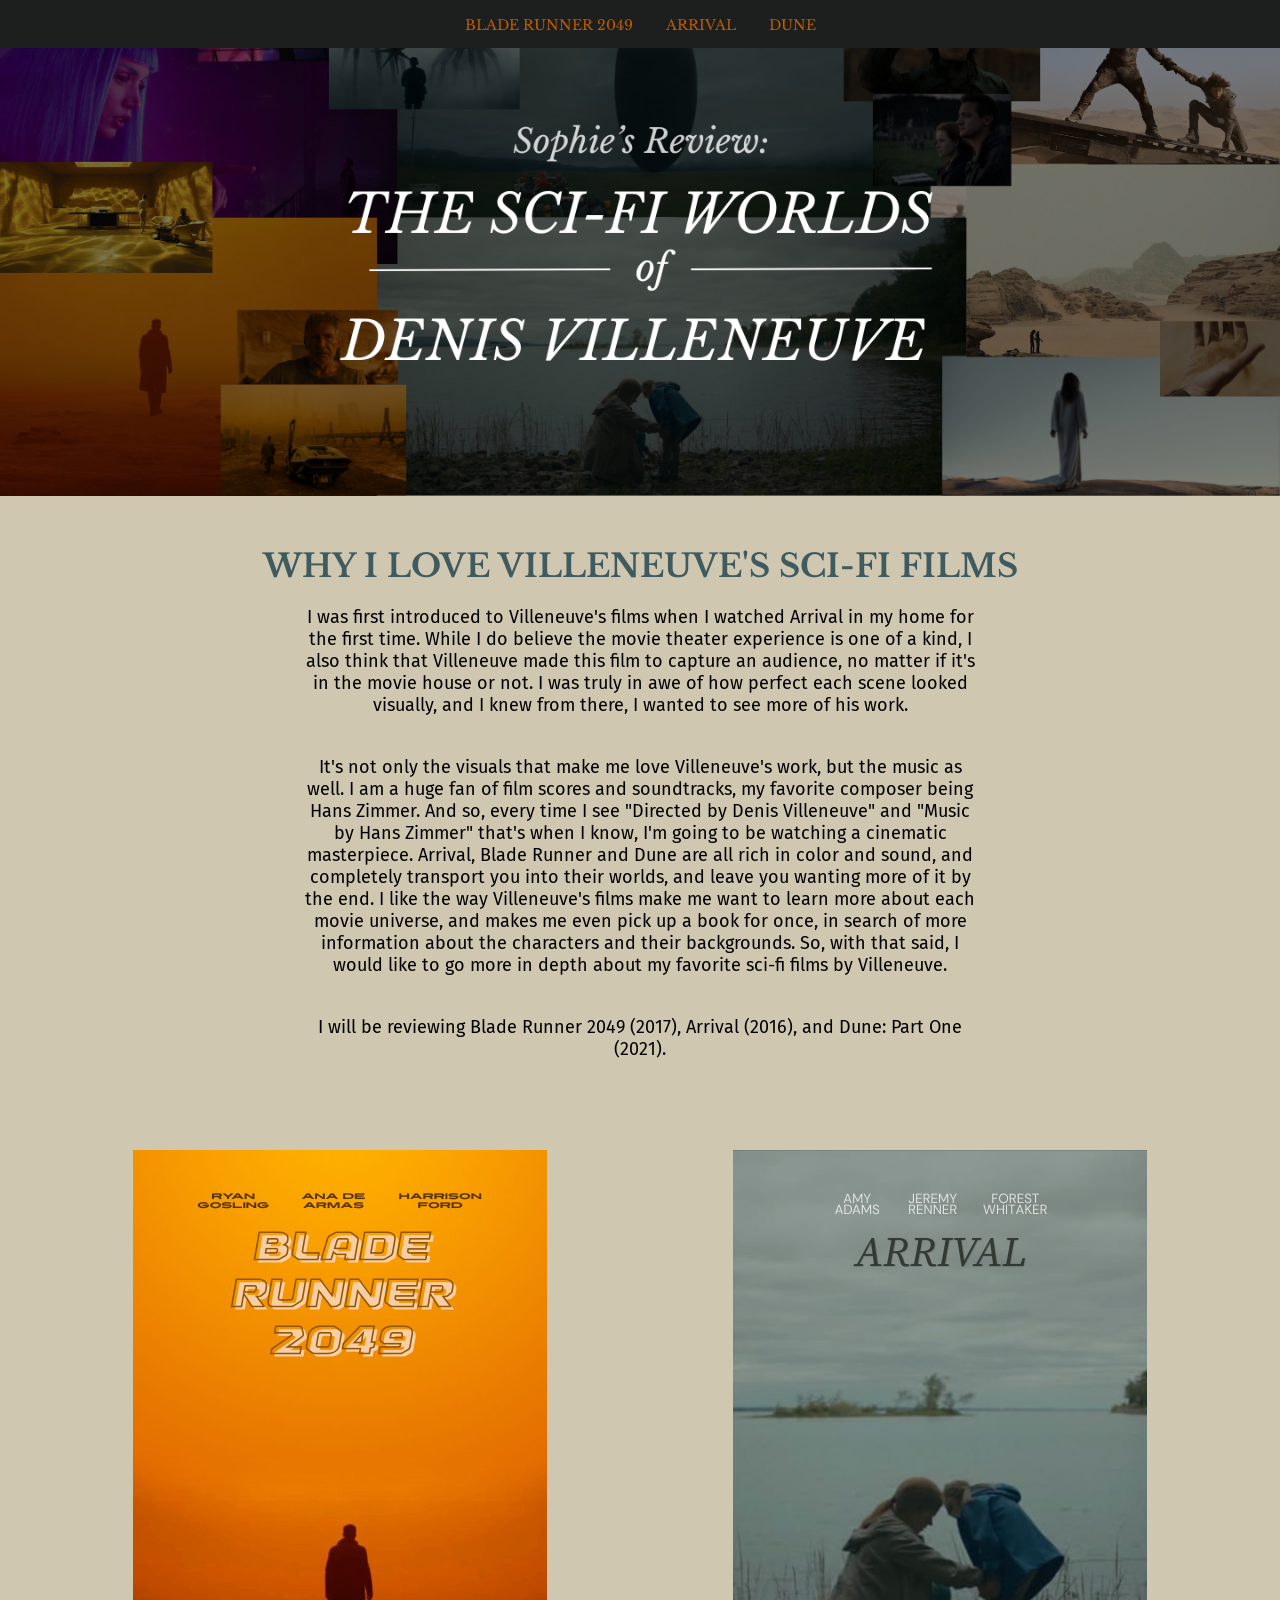
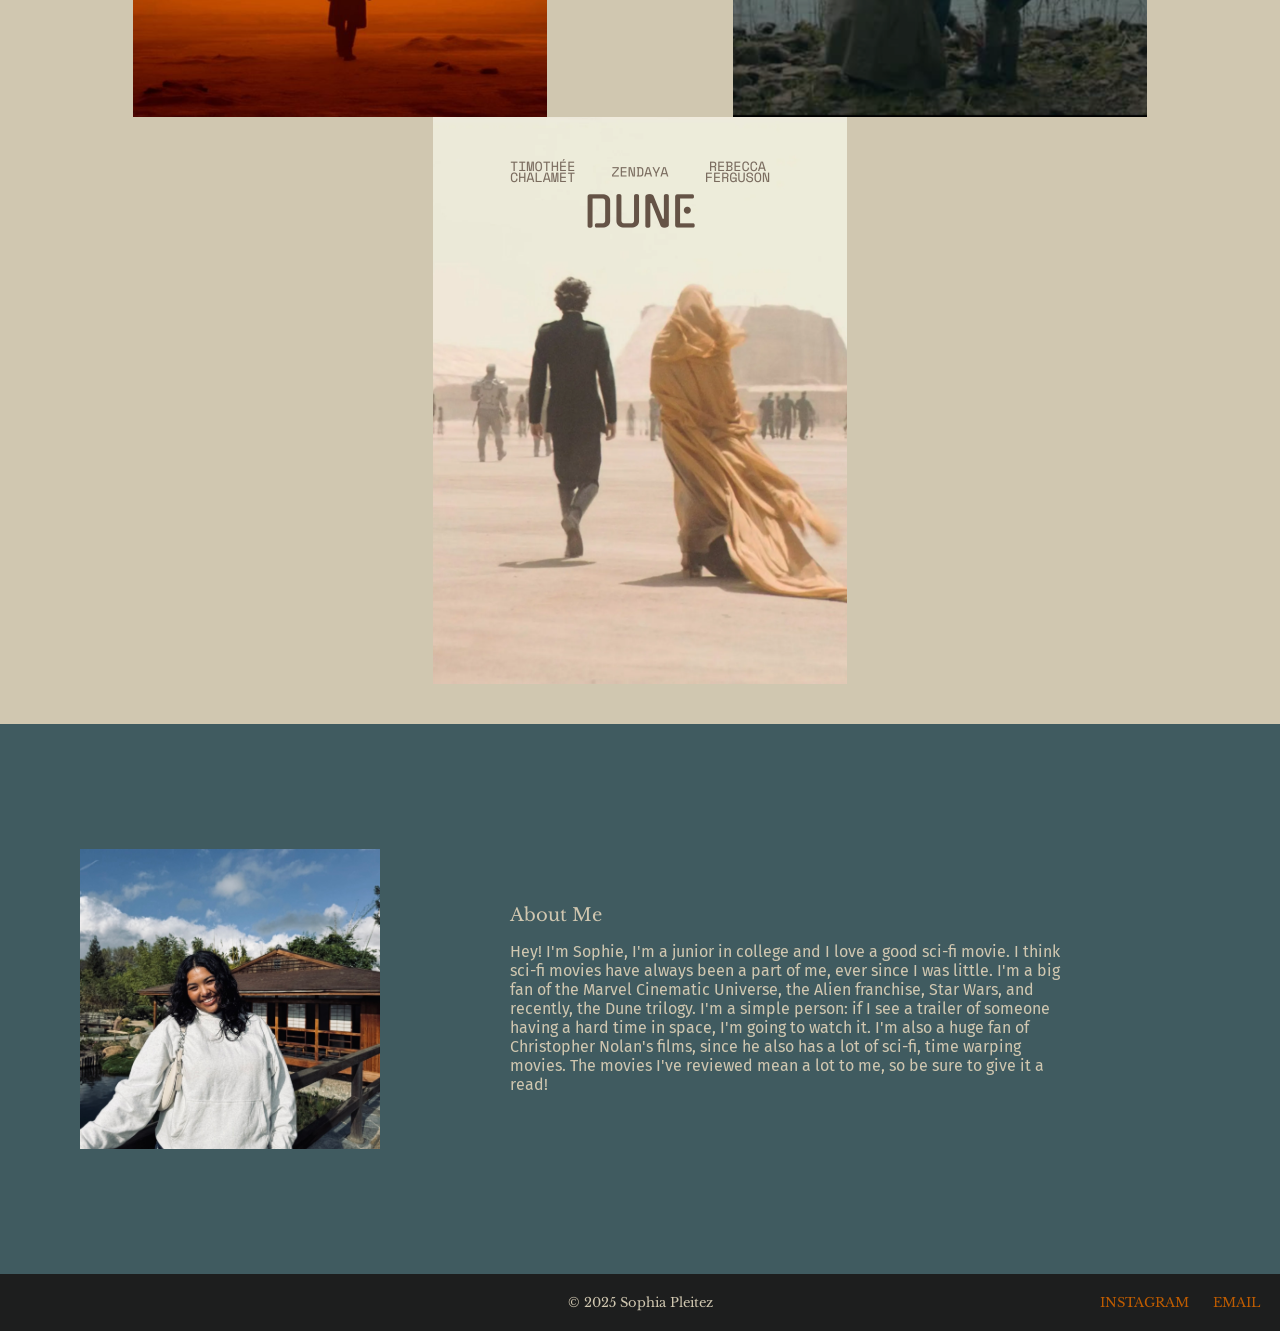
<file: index.html>
<!doctype html>

<html lang="en">

<head>
    
    <meta charset="UTF-8">
    
    <title>Sophie's Reviews</title>

<!--LINK STYLE SHEET-->

    <link rel="stylesheet" href="css/index.css">


    <link rel="preconnect" href="https://fonts.googleapis.com">
    <link rel="preconnect" href="https://fonts.gstatic.com" crossorigin>
    <link href="https://fonts.googleapis.com/css2?family=Libre+Baskerville:ital,wght@0,400..700;1,400..700&display=swap" rel="stylesheet" href="css/index.css">

    <link rel="preconnect" href="https://fonts.googleapis.com">
    <link rel="preconnect" href="https://fonts.gstatic.com" crossorigin>
    <link href="https://fonts.googleapis.com/css2?family=Fira+Sans:ital,wght@0,100;0,200;0,300;0,400;0,500;0,600;0,700;0,800;0,900;1,100;1,200;1,300;1,400;1,500;1,600;1,700;1,800;1,900&family=Libre+Baskerville:ital,wght@0,400..700;1,400..700&display=swap" rel="stylesheet">

</head>

<body>

    <nav>
        <a href="bladerunner/bladerunner.html">BLADE RUNNER 2049</a> 
        <a href="arrival/arrival.html">ARRIVAL</a> 
        <a href="dune/dune.html">DUNE</a>  
    </nav>

<section id="headerimg">
    <img src="img/blog_banners (1).png" alt="image header title">
</section>

    <h1>WHY I LOVE VILLENEUVE'S SCI-FI FILMS</h1>
    <p>I was first introduced to Villeneuve's films when I watched Arrival in my home for the first time. While I do believe the movie theater experience is one of a kind, I also think that Villeneuve made this film to capture an audience, no matter if it's in the movie house or not. I was truly in awe of how perfect each scene looked visually, and I knew from there, I wanted to see more of his work.</p> 
<br>
<br>
        <p>It's not only the visuals that make me love Villeneuve's work, but the music as well. I am a huge fan of film scores and soundtracks, my favorite composer being Hans Zimmer. And so, every time I see "Directed by Denis Villeneuve" and "Music by Hans Zimmer" that's when I know, I'm going to be watching a cinematic masterpiece. Arrival, Blade Runner and Dune are all rich in color and sound, and completely transport you into their worlds, and leave you wanting more of it by the end. I like the way Villeneuve's films make me want to learn more about each movie universe, and makes me even pick up a book for once, in search of more information about the characters and their backgrounds. So, with that said, I would like to go more in depth about my favorite sci-fi films by Villeneuve.</p>
<br>
<br>
        <p>I will be reviewing Blade Runner 2049 (2017), Arrival (2016), and Dune: Part One (2021).</p>

<section id="movieposters">
    <a href="bladerunner/bladerunner.html">
        <img src="img/1.png" alt="poster image of a man wearing a long black coat standing looking away into an orange background">
        <div class="overlay">Go to Review</div>
    </a>
    <a href="arrival/arrival.html">
        <img src="img/2.png" alt="poster image of a woman and a little girl squatting by the shore of a lake facing each other">
        <div class="overlay">Go to Review</div>
    </a>
    <a href="dune/dune.html">
        <img src="img/3.png" alt="poster image of a man and a woman walking away into a dessert landscape.">
        <div class="overlay">Go to Review</div>
    </a>
</section>

<section id="aboutme">
    <div id="myphoto">
        <img src="img/my_photo.jpg" alt="photo of me">
    </div>

    <div id="abouttext">
        <h2>About Me</h2>
        <p> Hey! I'm Sophie, I'm a junior in college and I love a good sci-fi movie. I think sci-fi movies have always been a part of me, ever since I was little. I'm a big fan of the Marvel Cinematic Universe, the Alien franchise, Star Wars, and recently, the Dune trilogy. I'm a simple person: if I see a trailer of someone having a hard time in space, I'm going to watch it. I'm also a huge fan of Christopher Nolan's films, since he also has a lot of sci-fi, time warping movies. The movies I've reviewed mean a lot to me, so be sure to give it a read!</p>
    </div>

</section>

<footer>
    <p>© 2025 Sophia Pleitez</p>
    <a href="https://www.instagram.com/sophiepleitez/" target="_blank">INSTAGRAM</a>
    <a href="mailto:pleitezsophia@gmail.com">EMAIL</a>
</footer>

</body>
                   
</html>
</file>
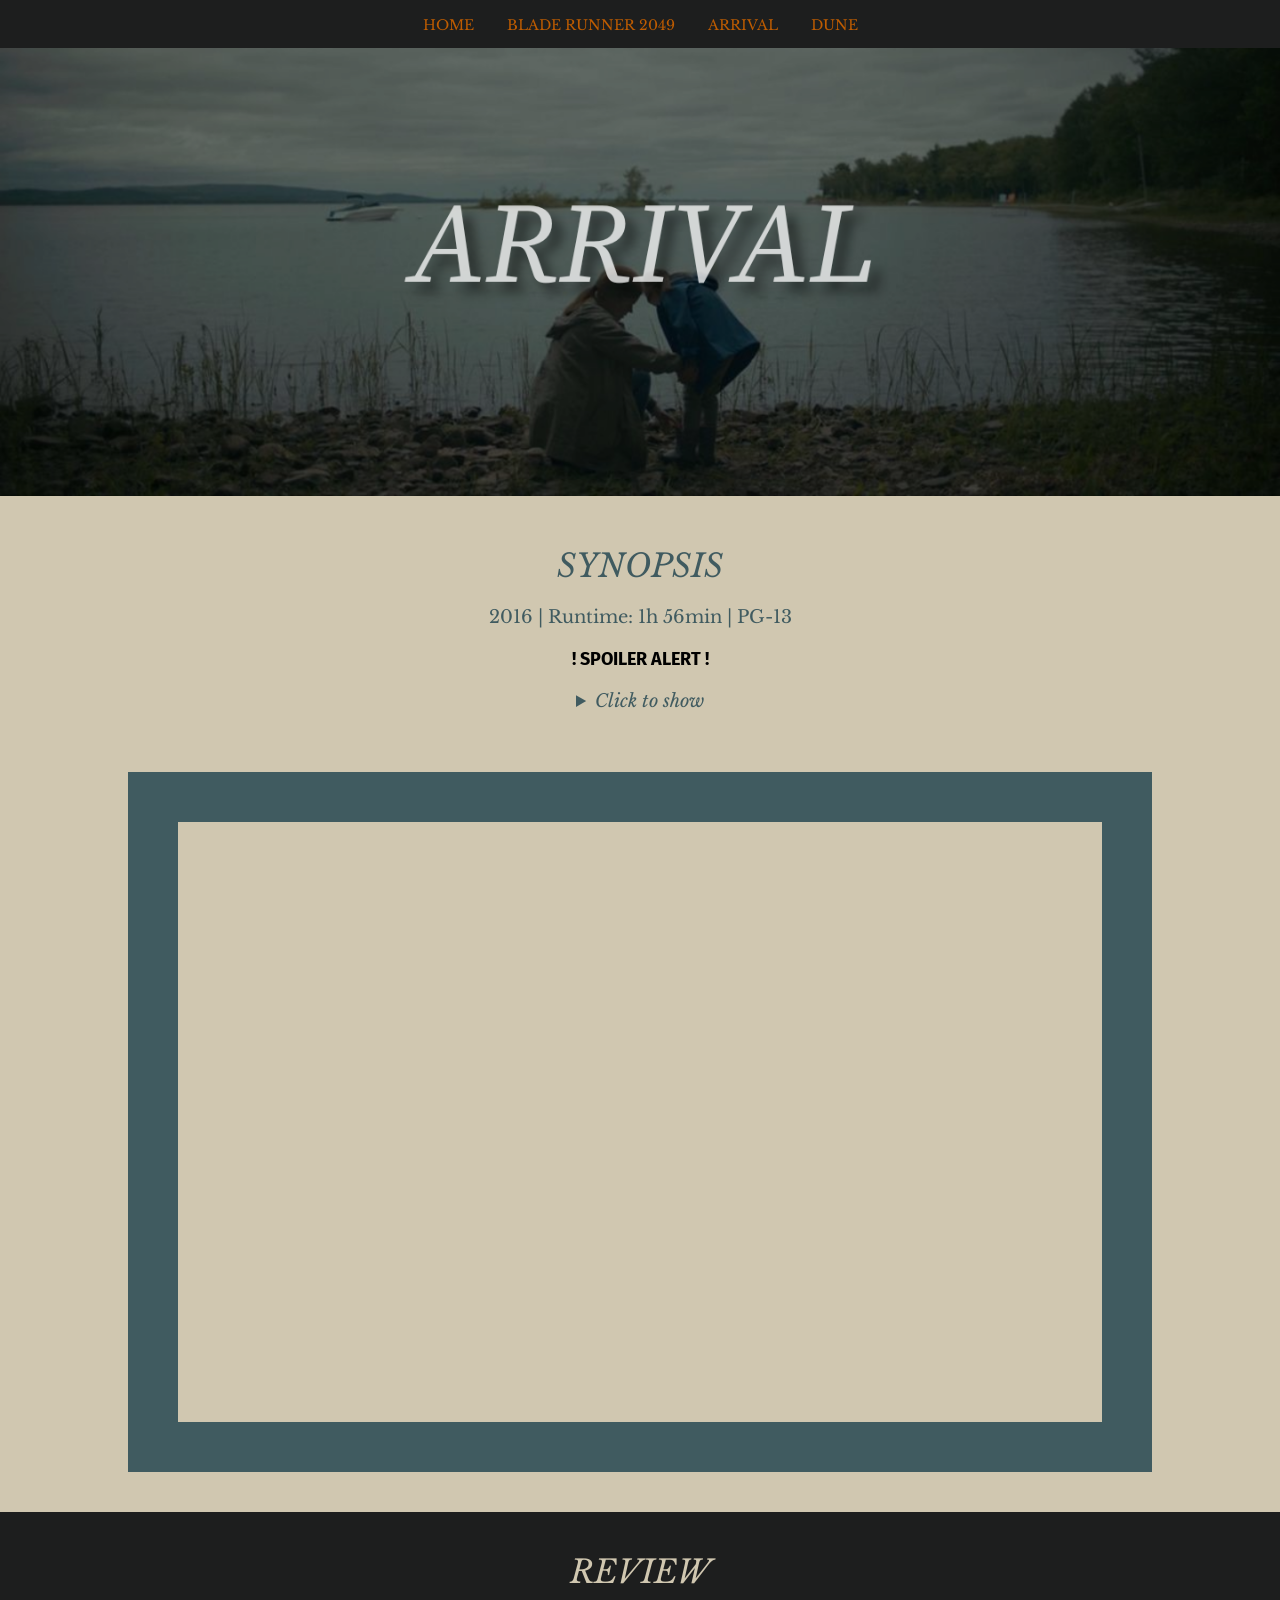
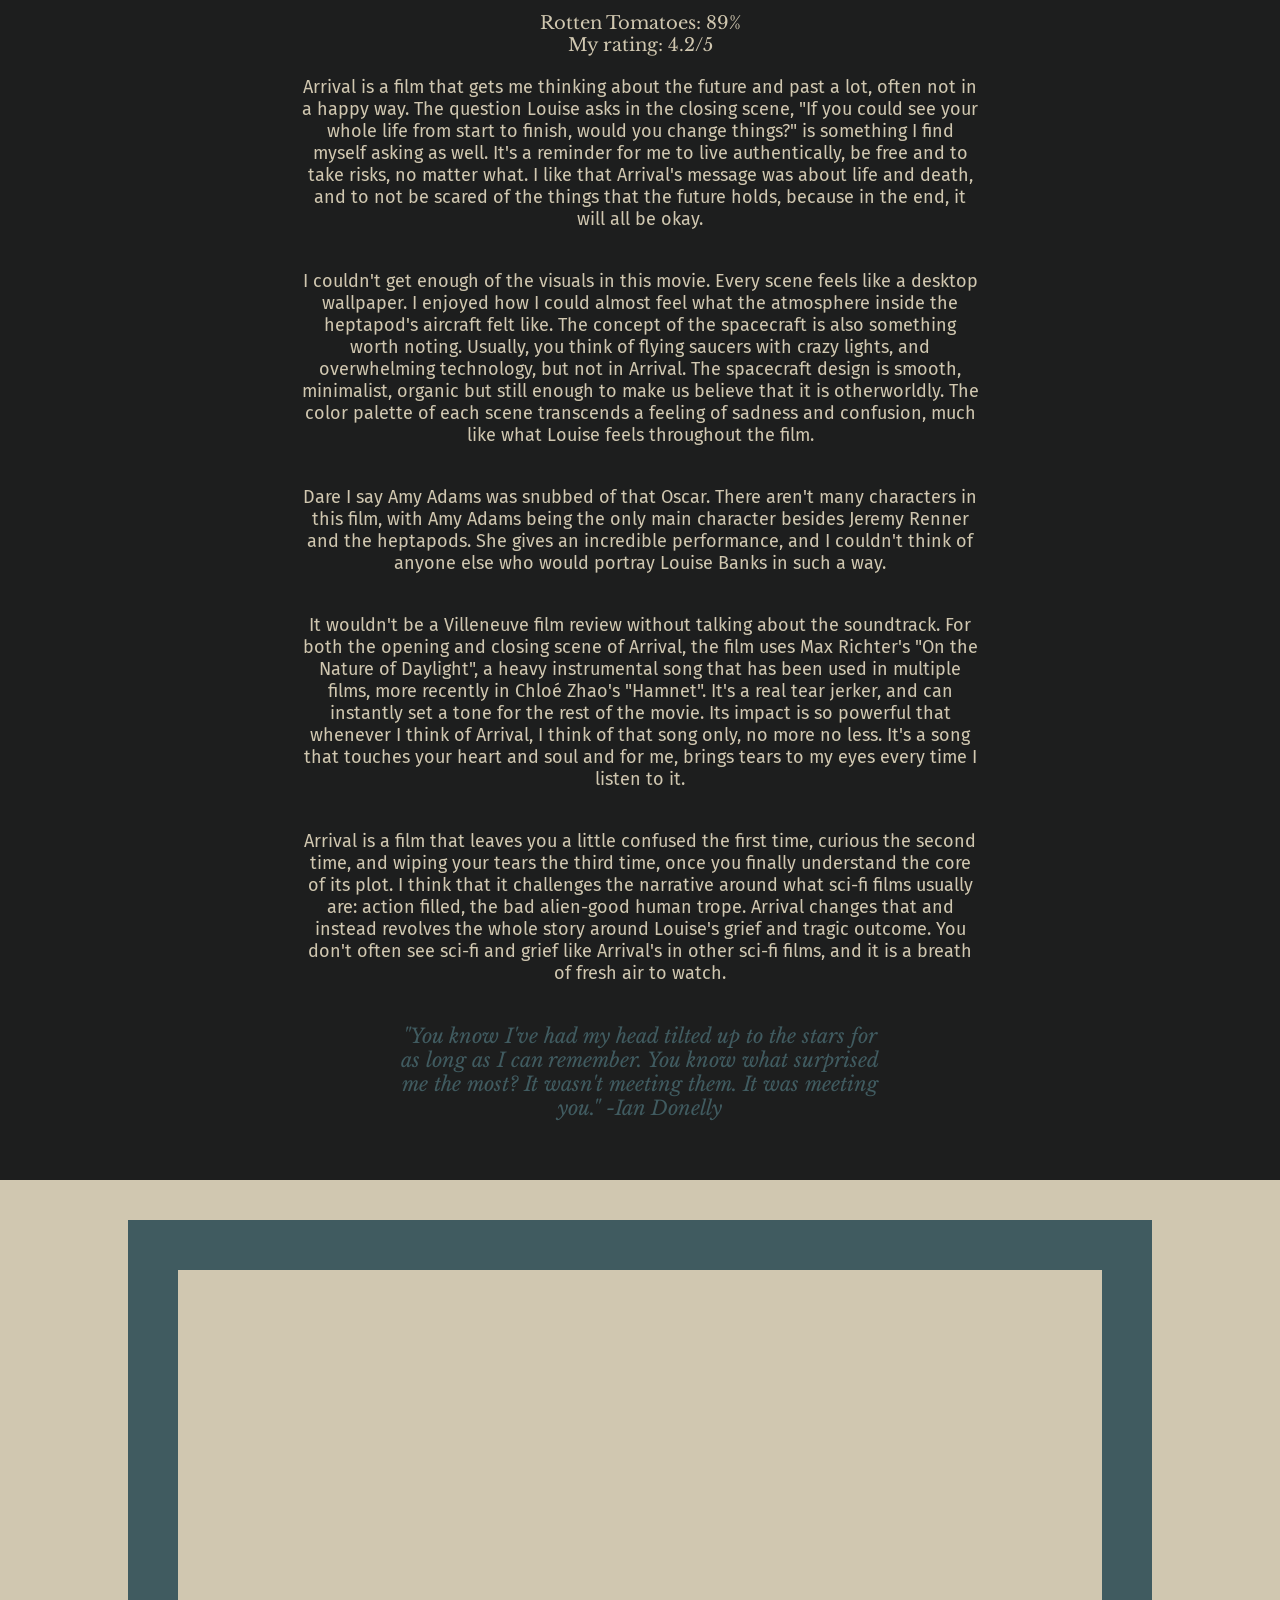
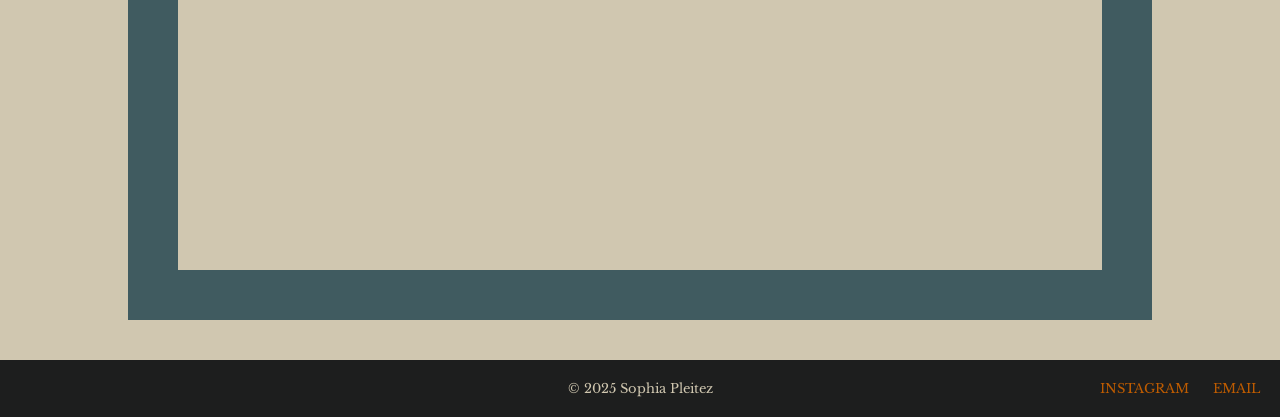
<file: arrival/arrival.html>
<!doctype html>

<html lang="en">

<head>
    
    <meta charset="UTF-8">
    
    <title>Arrival Review</title>

<!--LINK STYLE SHEET-->
     <link rel="stylesheet" href="arrival.css">

    <link rel="preconnect" href="https://fonts.googleapis.com"> 
    <link rel="preconnect" href="https://fonts.gstatic.com" crossorigin>
    <link href="https://fonts.googleapis.com/css2?family=Libre+Baskerville:ital,wght@0,400..700;1,400..700&display=swap" rel="stylesheet" href="css/index.css">

    <link rel="preconnect" href="https://fonts.googleapis.com">
    <link rel="preconnect" href="https://fonts.gstatic.com" crossorigin>
    <link href="https://fonts.googleapis.com/css2?family=Fira+Sans:ital,wght@0,100;0,200;0,300;0,400;0,500;0,600;0,700;0,800;0,900;1,100;1,200;1,300;1,400;1,500;1,600;1,700;1,800;1,900&family=Libre+Baskerville:ital,wght@0,400..700;1,400..700&display=swap" rel="stylesheet">
</head>

<body>

    <nav>
        <a href="../index.html">HOME</a> 
        <a href="../bladerunner/bladerunner.html">BLADE RUNNER 2049</a> 
        <a href="../arrival/arrival.html">ARRIVAL</a> 
        <a href="../dune/dune.html">DUNE</a>  
    </nav>

    <section id="headerimg">
    <img src="img/arrival_banner.png" alt="arrival banner">
    </section>
    
<h1>SYNOPSIS</h1>
<div id="stats">
        <p>2016 | Runtime: 1h 56min | PG-13 </p>
</div>
<br>
<p> <strong>! SPOILER ALERT !</strong></p>
<br>
<details>
        <summary>Click to show</summary>
<br>
        <p> Arrival's opening scene begins with a melancholy montage of linguist Louise Banks and her newborn daughter, Hannah. The first two minutes in this opening scene shows Hannah growing up, from when she was a cheerful little girl, to when she was a bratty teen, and dreadfully, to when she falls ill and tragically passes away, leaving Banks in grief.
<br>
<br>
        Going back to the present, Louise teaches at a university when class suddenly gets cancelled due to twelve mysterious alien spacecrafts landing on Earth around the world. Affected nations send military and scientists to monitor and study the aircrafts. In the United States, Colonel Weber recruits Louise and physicist Ian Donnelly to study the craft in Montana. On board, Louise and Ian make contact with two seven-limbed aliens, whom they call "heptapods” who write in complex, circular ink symbols and share the results with other nations. 
<br>
<br>

<p>However, as Louise studies the language, she starts to have strange flashback-like visions of her daughter, who does not exist yet. When Louise is able to establish sufficient shared vocabulary to ask why the heptapods have come, they answer with a statement translated as "offer weapon”. Other nations’ leaders such as Chinese General Shang, misread the alien phrase as a threat and attacks the ship in China. In a desperate race against time, Louise realizes the heptapod language has no concept of past or future, but is entirely non-linear. The more she learns the language, the more her mind has been rewired to perceive time the same way, meaning her "memories" of her daughter are actually visions of the future existing in the present all at once. 
</p>

<br>
<br>

<p>While tensions rise worldwide, Ian discovers that the heptapod’s symbol for time is present throughout the message and that the writing occupies exactly one-twelfth of the 3D space into which it is projected. Louise suggests that the full message is split between the twelve crafts and that the heptapods want all the nations to collaborate in order to decipher it.</p>
<br>
<br>
<p>Louise does not believe the aliens are here to harm humans, and goes back to the aircraft to find real answers. One of the heptapods explains that they have come to help humanity, because in 3,000 years' time, they will need humanity's help in return. Banks realizes the "weapon" is their language. Learning the language alters humans' linear perception of time, allowing them to experience memories of future events, which explains Louise's visions of her daughter, which are revealed to be premonitions. Using this ability, she sees a future moment where she speaks to General Shang at a gala, learning his private number and the exact last words of his dying wife that will change his mind. She uses that future knowledge in the present to call him and stop the attack. The Chinese announce that they are standing down and releasing their twelfth of the message. The other countries follow suit, and the twelve spacecraft depart.</p>
<br>
<br>
<p>In the aftermath, Ian tells Louise he loves her and asks if she wants to have a child together. She says yes, fully aware that their daughter will die young, that Ian will leave her when he discovers she knew, and that she will face it all alone. The closing scene is a full circle moment of the film’s opening scene. It reveals how Louise’s daughter, Hannah, came to be, and how Ian fits into the picture. Louise narrates saying that despite the journey and where it may lead, she embraces it and welcomes every moment of it, making the film's sad but somehow optimistic argument: that a life fully lived, even one saturated with loss, is still worth choosing.</p>
<br>
</details>


<div id="trailer">
    <iframe width="560" height="315" src="https://www.youtube.com/embed/7W1m5ER3I1Y?si=9YHSuEEFu6c0TSxP" title="YouTube video player" frameborder="0" allow="accelerometer; autoplay; clipboard-write; encrypted-media; gyroscope; picture-in-picture; web-share" referrerpolicy="strict-origin-when-cross-origin" allowfullscreen></iframe>
</div>


<div id="review-section">
        <h1>REVIEW</h1>
        <div id="stats">
        <p>Rotten Tomatoes: 89%</p>
        <p>My rating: 4.2/5</p>
        </div>
        <br>
        <p>Arrival is a film that gets me thinking about the future and past a lot, often not in a happy way. The question Louise asks in the closing scene, "If you could see your whole life from start to finish, would you change things?" is something I find myself asking as well. It's a reminder for me to live authentically, be free and to take risks, no matter what. I like that Arrival's message was about life and death, and to not be scared of the things that the future holds, because in the end, it will all be okay. </p>
<br>
<br>
        <p>I couldn't get enough of the visuals in this movie. Every scene feels like a desktop wallpaper. I enjoyed how I could almost feel what the atmosphere inside the heptapod's aircraft felt like. The concept of the spacecraft is also something worth noting. Usually, you think of flying saucers with crazy lights, and overwhelming technology, but not in Arrival. The spacecraft design is smooth, minimalist, organic but still enough to make us believe that it is otherworldly. The color palette of each scene transcends a feeling of sadness and confusion, much like what Louise feels throughout the film.</p>
<br>
<br>
        <p>Dare I say Amy Adams was snubbed of that Oscar. There aren't many characters in this film, with Amy Adams being the only main character besides Jeremy Renner and the heptapods. She gives an incredible performance, and I couldn't think of anyone else who would portray Louise Banks in such a way.</p>
<br>
<br>
        <p>It wouldn't be a Villeneuve film review without talking about the soundtrack. For both the opening and closing scene of Arrival, the film uses Max Richter's "On the Nature of Daylight", a heavy instrumental song that has been used in multiple films, more recently in Chloé Zhao's "Hamnet". It's a real tear jerker, and can instantly set a tone for the rest of the movie. Its impact is so powerful that whenever I think of Arrival, I think of that song only, no more no less. It's a song that touches your heart and soul and for me, brings tears to my eyes every time I listen to it. </p>
<br>
<br>
        <p>Arrival is a film that leaves you a little confused the first time, curious the second time, and wiping your tears the third time, once you finally understand the core of its plot. I think that it challenges the narrative around what sci-fi films usually are: action filled, the bad alien-good human trope. Arrival changes that and instead revolves the whole story around Louise's grief and tragic outcome. You don't often see sci-fi and grief like Arrival's in other sci-fi films, and it is a breath of fresh air to watch.</p>
<br>       
<br>
        <div id="quote">
        <h1>"You know I've had my head tilted up to the stars for as long as I can remember. You know what surprised me the most? It wasn't meeting them. It was meeting you." -Ian Donelly</h1>
</div>
</div>

<div id="closingscene">
<iframe width="560" height="315" src="https://www.youtube.com/embed/yqte5WDUNWY?si=6dTOL64DC3gA-5oR" title="YouTube video player" frameborder="0" allow="accelerometer; autoplay; clipboard-write; encrypted-media; gyroscope; picture-in-picture; web-share" referrerpolicy="strict-origin-when-cross-origin" allowfullscreen></iframe>
</div>


     <footer>
    <p>© 2025 Sophia Pleitez</p>
    <a href="https://www.instagram.com/sophiepleitez/" target="_blank">INSTAGRAM</a>
    <a href="mailto:pleitezsophia@email.com">EMAIL</a>
</footer>  


</body>
                   
</html>
</file>
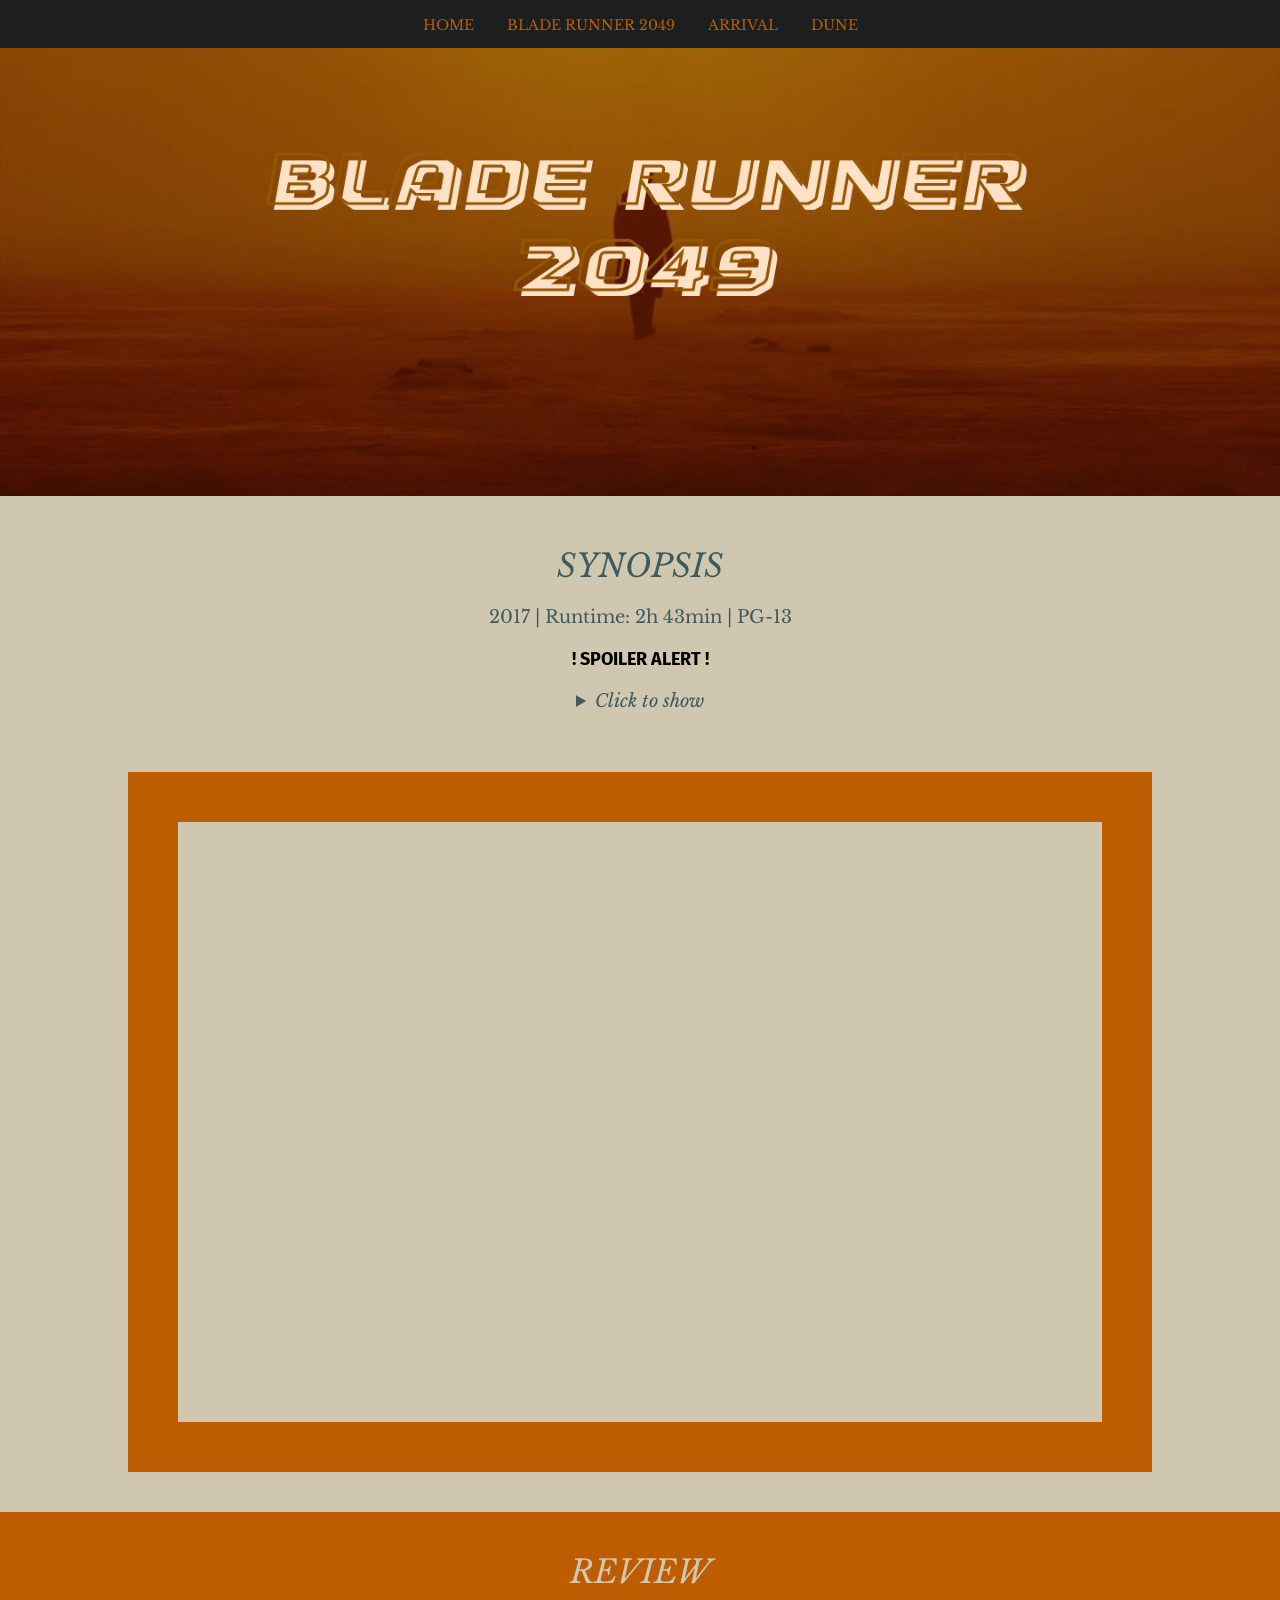
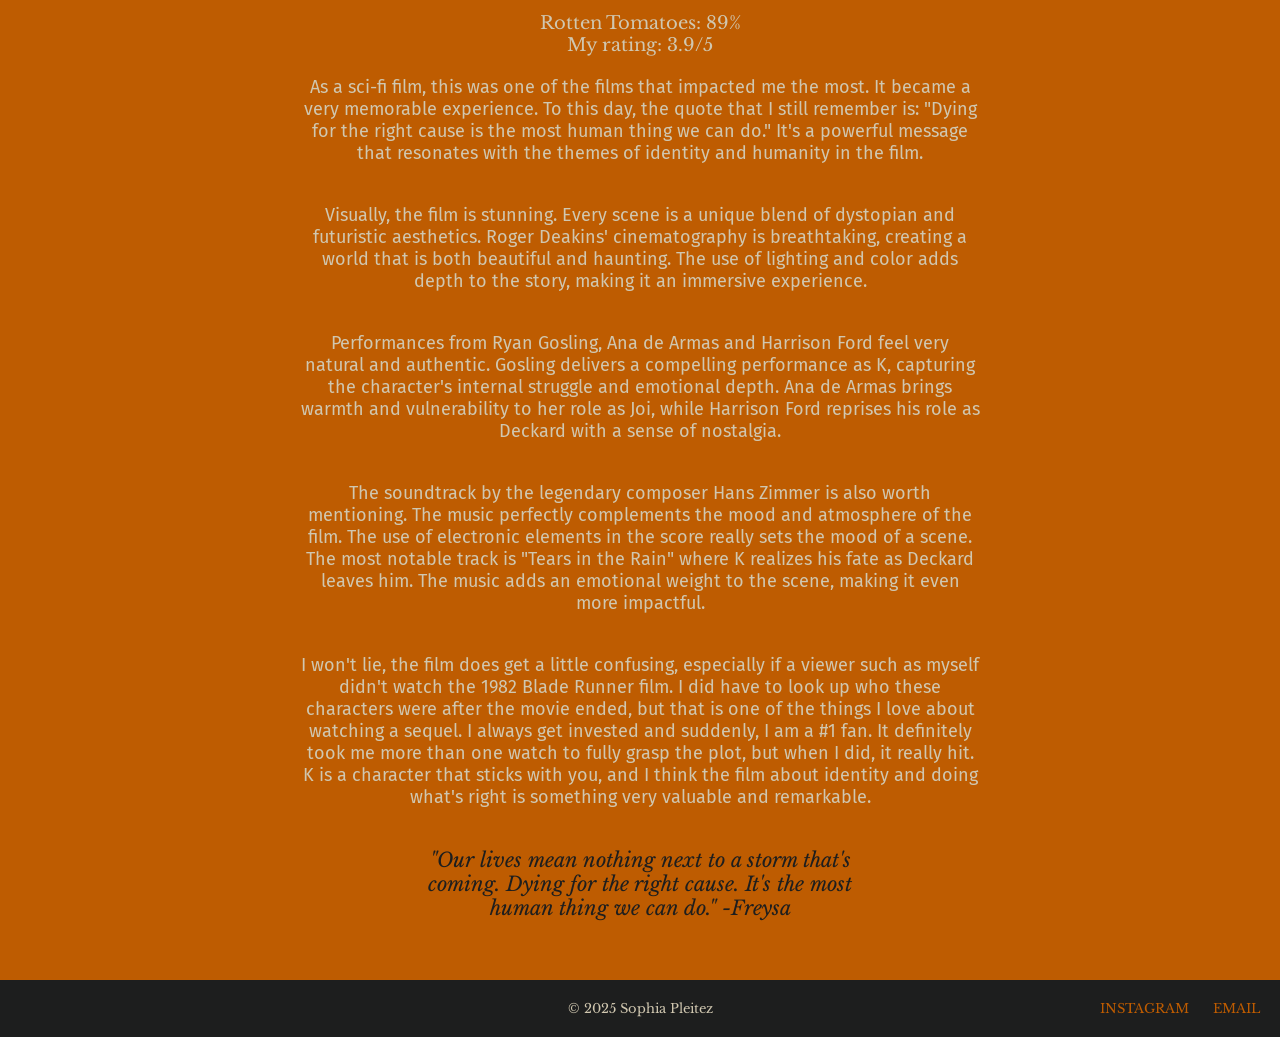
<file: bladerunner/bladerunner.html>
<!doctype html>

<html lang="en">

<head>
    
    <meta charset="UTF-8">
    <title>Blade Runner Review</title>

<!--LINK STYLE SHEET-->

    <link rel="stylesheet" href="br.css">

    <link rel="preconnect" href="https://fonts.googleapis.com">
    <link rel="preconnect" href="https://fonts.gstatic.com" crossorigin>
    <link href="https://fonts.googleapis.com/css2?family=Libre+Baskerville:ital,wght@0,400..700;1,400..700&display=swap" rel="stylesheet" href="css/index.css">

    <link rel="preconnect" href="https://fonts.googleapis.com">
    <link rel="preconnect" href="https://fonts.gstatic.com" crossorigin>
    <link href="https://fonts.googleapis.com/css2?family=Fira+Sans:ital,wght@0,100;0,200;0,300;0,400;0,500;0,600;0,700;0,800;0,900;1,100;1,200;1,300;1,400;1,500;1,600;1,700;1,800;1,900&family=Libre+Baskerville:ital,wght@0,400..700;1,400..700&display=swap" rel="stylesheet">
</head>

<body>

    <nav>
        <a href="../index.html">HOME</a> 
        <a href="../bladerunner/bladerunner.html">BLADE RUNNER 2049</a> 
        <a href="../arrival/arrival.html">ARRIVAL</a> 
        <a href="../dune/dune.html">DUNE</a>  
    </nav>

    <section id="headerimg">
    <img src="img/br_banner.png" alt="blade runner banner">
    </section>


<h1>SYNOPSIS</h1>
<div id="stats">
        <p>2017 | Runtime: 2h 43min | PG-13 </p>
</div>
<br>
<p> <strong>! SPOILER ALERT !</strong></p>
<br>
<details>
        <summary>Click to show</summary>
        <p> In 2049 Los Angeles, replicants, bioengineered humans used for slave labor, are hunted by special police officers called ‘blade runners’. K, an LAPD replicant blade runner himself, discovers the remains of a female replicant who died in childbirth, proving the impossible: that replicants can reproduce biologically. Fearing this knowledge could spark a war between humans and replicants, K's superior, Lt. Joshi, orders him to find and kill the child and destroy all evidence.
<br>
<br>
        K begins to suspect he is the child himself after recognizing a childhood memory tied to the date “06.10.21” on a wooden toy horse. His investigation leads him to the Wallace Corporation, where he learns the deceased replicant was named Rachael, and that her child's identity was deliberately hidden by the Replicant Freedom Movement. Following the trail, K tracks down Deckard, a former blade runner and Rachael's partner, hiding in the radioactive ruins of Las Vegas. Deckard confirms he is the father of the missing child, but before K can act on his findings, the villainous Luv, an enforcer working for Wallace Corporation CEO, Niander Wallace, who wants the secret of replicant reproduction for himself, kidnaps Deckard and leaves K for dead.
<br>
<br>

Rescued by the Replicant Freedom Movement, K learns the truth: Rachael's child was not him, but a girl named Ana Stelline, a gifted replicant memory designer, whose own memory K had been carrying all along. K defeats Luv but Luv still managed to hurt K, frees Deckard, and quietly leads him to his long-lost daughter before dying on her doorstep. 
</p>
<br>
</details>

<div id="trailer">
        <iframe width="560" height="315" src="https://www.youtube.com/embed/gCcx85zbxz4?si=7uFU_IcpAZEdU2j9" title="YouTube video player" frameborder="0" allow="accelerometer; autoplay; clipboard-write; encrypted-media; gyroscope; picture-in-picture; web-share" referrerpolicy="strict-origin-when-cross-origin" allowfullscreen></iframe>
</div>

<div id="review-section">
<h1>REVIEW</h1>
<div id="stats">
        <p>Rotten Tomatoes: 89%</p>
        <p>My rating: 3.9/5</p>
</div>
<br>
        <p>As a sci-fi film, this was one of the films that impacted me the most. It became a very memorable experience. To this day, the quote that I still remember is: "Dying for the right cause is the most human thing we can do." It's a powerful message that resonates with the themes of identity and humanity in the film.</p>
<br>
<br>
        <p>Visually, the film is stunning. Every scene is a unique blend of dystopian and futuristic aesthetics. Roger Deakins' cinematography is breathtaking, creating a world that is both beautiful and haunting. The use of lighting and color adds depth to the story, making it an immersive experience. </p>
<br>
<br>
        <p>Performances from Ryan Gosling, Ana de Armas and Harrison Ford feel very natural and authentic. Gosling delivers a compelling performance as K, capturing the character's internal struggle and emotional depth. Ana de Armas brings warmth and vulnerability to her role as Joi, while Harrison Ford reprises his role as Deckard with a sense of nostalgia.</p>
<br>
<br>
        <p>The soundtrack by the legendary composer Hans Zimmer is also worth mentioning. The music perfectly complements the mood and atmosphere of the film. The use of electronic elements in the score really sets the mood of a scene. The most notable track is "Tears in the Rain" where K realizes his fate as Deckard leaves him. The music adds an emotional weight to the scene, making it even more impactful.</p>
<br>
<br>
        <p>I won't lie, the film does get a little confusing, especially if a viewer such as myself didn't watch the 1982 Blade Runner film. I did have to look up who these characters were after the movie ended, but that is one of the things I love about watching a sequel. I always get invested and suddenly, I am a #1 fan. It definitely took me more than one watch to fully grasp the plot, but when I did, it really hit. K is a character that sticks with you, and I think the film about identity and doing what's right is something very valuable and remarkable. </p>
<br>       
<br>
        <div id="quote">
        <h1>"Our lives mean nothing next to a storm that's coming. Dying for the right cause. It's the most human thing we can do." -Freysa</h1>
</div>
</div>

 <footer>
    <p>© 2025 Sophia Pleitez</p>
    <a href="https://www.instagram.com/sophiepleitez/" target="_blank">INSTAGRAM</a>
    <a href="mailto:pleitezsophia@email.com">EMAIL</a>
</footer>       

</body>
                   
</html>
</file>
<file: css/index.css>
* {
    margin: 0;
    padding: 0;
    box-sizing: border-box;
}

body{
    font-family: "Libre Baskerville", serif;
    font-optical-sizing: auto;
    font-weight: 400;
    font-style: normal;
    background-color: #D0C7B0;
}

/* WHY I LOVE...  */

h1{
    font-family: "Libre Baskerville", serif;
    font-optical-sizing: auto;
    font-weight: 700;
    font-style: normal; 
    color: #405B60;
    padding-left: 100px;
    padding-right: 100px;
    padding-bottom: 20px;
    text-align: center;
}

p{
    font-family: "Fira Sans", sans-serif;
    font-weight: 400;
    font-style: normal;
    font-size: 18px;
    padding-left: 300px;
    padding-right: 300px;
    text-align: center;
}

/* NAV STARTS HERE  */
nav{
    font-family: "Libre Baskerville", serif;
    font-optical-sizing: auto;
    font-weight: 400;
    font-style: normal;
    background-color: #1D1E1E;
    padding: 14px;
    width: 100%;
    text-align: left;
    position:fixed; 
    text-align: center;
    z-index: 1000;
    

}

nav a{
    color: #BE5C01;
    text-decoration: underline;
    font-family: "Libre Baskerville", serif;
    font-optical-sizing: auto;
    font-weight: 400;
    font-size: 14px ;
    font-style: normal;
    padding: 14px;
    text-decoration: none;
}

a{
    color:#BE5C01;
}

a:hover{
    color:#D99100;
}

/* HEADER IMAGE STARTS HERE  */

#headerimg{
    width: 100%;
    display: block;
    margin-bottom: 50px;
    
}

#headerimg img{
    width: 100%;
    display: block;
}

/* POSTERS STARTS HERE  */

#movieposters{
    display:flex;
    flex-direction: row;
    flex-wrap: wrap;
    justify-content: space-around;
    align-items: flex-start;
    margin-top: 50px;
    padding:40px
}

.overlay {
    position: absolute;
    top: 0;
    left: 0;
    width: 100%;
    height: 100%;
    background-color: rgba(0, 0, 0, 0.6);
    color: #BE5C01;
    display: flex;
    align-items: center;
    justify-content: center;
    opacity: 0;
    transition: opacity 0.3s ease;
}

#movieposters a {
    position: relative;
    display: inline-block;
}

#movieposters img {
    display: block;
    width: 100%;
}

.overlay {
    position: absolute;
    top: 0;
    left: 0;
    width: 100%;
    height: 100%;
    background-color: rgba(0, 0, 0, 0.6);
    color: #BE5C01;
    display: flex;
    align-items: center;
    justify-content: center;
    opacity: 0;
    transition: opacity 0.3s ease;
}

#movieposters a:hover .overlay {
    opacity: 1;
}

/* ABOUT ME STARTS HERE  */

#aboutme{
    display: flex;
    flex-direction: row;
    align-items: center;
    gap: 10px;
    padding: 60px 80px;
    background-color:#405B60;
}

#myphoto{
    flex: 0.5;
    justify-items: right;
}

#myphoto img {
    width: 300px;
    height: 300px;
    object-fit: cover;
    display: block;
}

#abouttext{
    flex: 1;
    margin: 60px;
    padding: 60px;
}

#abouttext h2{
    font-family: "Libre Baskerville", serif;
    font-optical-sizing: auto;
    font-weight: 400;
    font-size: 18px ;
    font-style: normal;
    color:#D0C7B0;
    margin-bottom: 16px;
}

#abouttext p{
    font-family: "Fira Sans", sans-serif;
    font-weight: 400;
    font-style: normal;
    font-size: 16px; 
    color: #D0C7B0;
    padding-left: 0;
    padding-right: 0;
    text-align: left;
}



/* FOOTER STARTS HERE  */

footer {
    background-color: #1D1E1E;
    color: #D0C7B0;
    font-family: "Libre Baskerville", serif;
    font-optical-sizing: auto;
    font-size: 13px;
    padding: 20px;
    margin-top: 0; /* removes gap between review and footer */
    display: flex;
    justify-content: center;
    align-items: center;
    position: relative;
}

footer p {
    font-family: "Libre Baskerville", serif;
    font-optical-sizing: auto;
    font-size: 13px;
    padding: 0; /* override the global p padding that was pushing it off-center */
    position: absolute;
    left: 50%;
    transform: translateX(-50%);
}

footer a {
    margin-left: auto;
    text-decoration: none;
}

footer a + a {
    margin-left: 24px;
}
</file>
<file: arrival/arrival.css>
* {
    margin: 0;
    padding: 0;
    box-sizing: border-box;
}

body{
    font-family: "Libre Baskerville", serif;
    font-optical-sizing: auto;
    font-weight: 400;
    font-style: normal;
    background-color: #D0C7B0;
}

/* WHY I LOVE...  */

h1{
    font-family: "Libre Baskerville", serif;
    font-optical-sizing: auto;
    font-weight: 400;
    font-style: italic; 
    color: #405B60;
    padding-left: 100px;
    padding-right: 100px;
    padding-bottom: 20px;
    text-align: center;
}

p{
    font-family: "Fira Sans", sans-serif;
    font-weight: 400;
    font-style: normal;
    font-size: 18px;
    padding-left: 300px;
    padding-right: 300px;
    text-align: center;
}

#stats p{
    font-family: "Libre Baskerville", serif;
    font-optical-sizing: auto;
    font-weight: 400;
    font-style: normal;
    color: #405B60;
}

/* NAV STARTS HERE  */
nav{
    font-family: "Libre Baskerville", serif;
    font-optical-sizing: auto;
    font-weight: 400;
    font-style: normal;
    background-color: #1D1E1E;
    padding: 14px;
    width: 100%;
    text-align: left;
    position:fixed; 
    text-align: center;
    z-index: 1000;

}

nav a{
    color: #BE5C01;
    text-decoration: underline;
    font-family: "Libre Baskerville", serif;
    font-optical-sizing: auto;
    font-weight: 400;
    font-size: 14px ;
    font-style: normal;
    padding: 14px;
    text-decoration: none;
}

a{
    color:#BE5C01;
}

a:hover{
    color:#D99100;
}

/* HEADER IMAGE STARTS HERE  */

#headerimg{
    width: 100%;
    display: block;
    margin-bottom: 50px;
    
}

#headerimg img{
    width: 100%;
    display: block;
}

details summary {
    font-family: "Libre Baskerville", serif;
    font-style: italic;
    font-size: 18px;
    color: #405B60;
    text-align: center;
    cursor: pointer;
    padding-bottom: 20px;
}

#trailer{
    border: 50px solid #405B60;
    width: 80%;
    margin: 40px auto;
}

#trailer iframe {
    width: 100%;
    height: 600px;
    display: block;
}

#review-section {
    background-color: #1D1E1E;
    padding-top: 40px;
    padding-bottom: 40px;
    width: 100vw;
    position: relative;
    left: 50%;
    transform: translateX(-50%);
}

#review-section p {
    color: #D0C7B0;
}

#review-section h1 {
    color: #D0C7B0;
}

#quote h1{
    font-family: "Libre Baskerville", serif;
    font-style: italic;
    font-size: 20px;
    color: #405B60;  
    text-align: center;
    margin-left: 300px;
    margin-right: 300px;

}

#closingscene{
    border: 50px solid #405B60;
    width: 80%;
    margin: 40px auto;
}

#closingscene iframe {
    width: 100%;
    height: 600px;
    display: block;
}


/* FOOTER STARTS HERE  */

footer {
    background-color: #1D1E1E;
    color: #D0C7B0;
    font-family: "Libre Baskerville", serif;
    font-optical-sizing: auto;
    font-size: 13px;
    padding: 20px;
    margin-top: 0; /* removes gap between review and footer */
    display: flex;
    justify-content: center;
    align-items: center;
    position: relative;
}

footer p {
    font-family: "Libre Baskerville", serif;
    font-optical-sizing: auto;
    font-size: 13px;
    padding: 0; /* override the global p padding that was pushing it off-center */
    position: absolute;
    left: 50%;
    transform: translateX(-50%);
}

footer a {
    margin-left: auto;
    text-decoration: none;
}

footer a + a {
    margin-left: 24px;
}
</file>
<file: bladerunner/br.css>
* {
    margin: 0;
    padding: 0;
    box-sizing: border-box;
}

body{
    font-family: "Libre Baskerville", serif;
    font-optical-sizing: auto;
    font-weight: 400;
    font-style: normal;
    background-color: #D0C7B0;
}

/* WHY I LOVE...  */

h1{
    font-family: "Libre Baskerville", serif;
    font-optical-sizing: auto;
    font-weight: 400;
    font-style: italic; 
    color: #405B60;
    padding-left: 100px;
    padding-right: 100px;
    padding-bottom: 20px;
    text-align: center;
}

p{
    font-family: "Fira Sans", sans-serif;
    font-weight: 400;
    font-style: normal;
    font-size: 18px;
    padding-left: 300px;
    padding-right: 300px;
    text-align: center;
}

#stats p{
    font-family: "Libre Baskerville", serif;
    font-optical-sizing: auto;
    font-weight: 400;
    font-style: normal;
    color: #405B60;
}

/* NAV STARTS HERE  */
nav{
    font-family: "Libre Baskerville", serif;
    font-optical-sizing: auto;
    font-weight: 400;
    font-style: normal;
    background-color: #1D1E1E;
    padding: 14px;
    width: 100%;
    text-align: left;
    position:fixed; 
    text-align: center;
    z-index: 1000;

}

nav a{
    color: #BE5C01;
    text-decoration: underline;
    font-family: "Libre Baskerville", serif;
    font-optical-sizing: auto;
    font-weight: 400;
    font-size: 14px ;
    font-style: normal;
    padding: 14px;
    text-decoration: none;
}

a{
    color:#BE5C01;
}

a:hover{
    color:#D99100;
}

/* HEADER IMAGE STARTS HERE  */

#headerimg{
    width: 100%;
    display: block;
    margin-bottom: 50px;
    
}

#headerimg img{
    width: 100%;
    display: block;
}

details summary {
    font-family: "Libre Baskerville", serif;
    font-style: italic;
    font-size: 18px;
    color: #405B60;
    text-align: center;
    cursor: pointer;
    padding-bottom: 20px;
}


#trailer{
    border: 50px solid #BE5C01;
    width: 80%;
    margin: 40px auto;
}

#trailer iframe {
    width: 100%;
    height: 600px;
    display: block;
}

#review-section {
    background-color: #BE5C01;
    padding-top: 40px;
    width: 100vw;
    position: relative;
    left: 50%;
    transform: translateX(-50%);
    padding-bottom: 40px;
}

#review-section p {
    color: #D0C7B0;
}

#review-section h1 {
    color: #D0C7B0;
}

#quote h1{
    font-family: "Libre Baskerville", serif;
    font-style: italic;
    font-size: 20px;
    color: #1D1E1E;  
    text-align: center;
    margin-left: 300px;
    margin-right: 300px;

}


/* FOOTER STARTS HERE  */

footer {
    background-color: #1D1E1E;
    color: #D0C7B0;
    font-family: "Libre Baskerville", serif;
    font-optical-sizing: auto;
    font-size: 13px;
    padding: 20px;
    margin-top: 0; /* removes gap between review and footer */
    display: flex;
    justify-content: center;
    align-items: center;
    position: relative;
}

footer p {
    font-family: "Libre Baskerville", serif;
    font-optical-sizing: auto;
    font-size: 13px;
    padding: 0; /* override the global p padding that was pushing it off-center */
    position: absolute;
    left: 50%;
    transform: translateX(-50%);
}

footer a {
    margin-left: auto;
    text-decoration: none;
}

footer a + a {
    margin-left: 24px;
}
</file>
